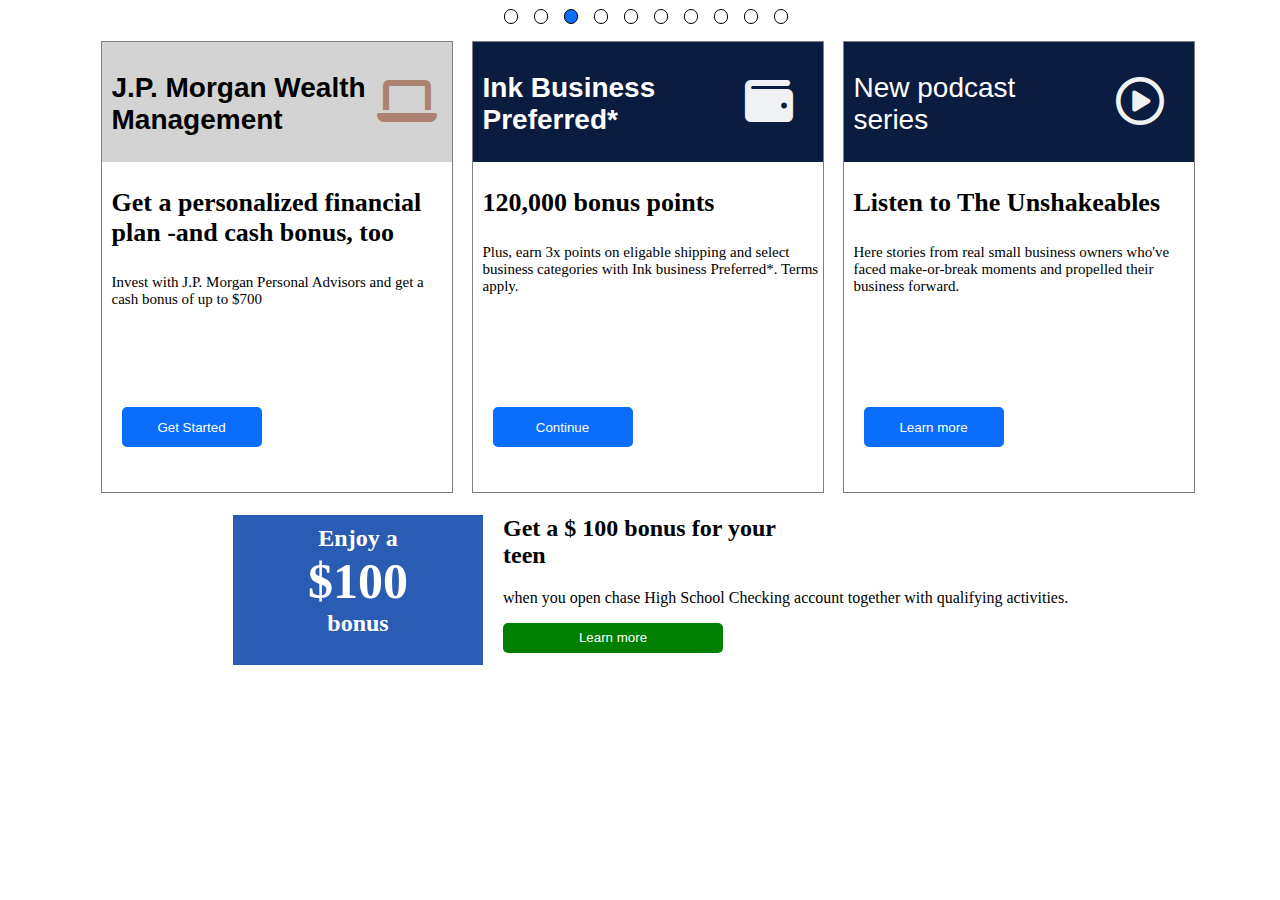
<file: assignment-6.html>
<!DOCTYPE html>
<html lang="en">

<head>
    <meta charset="UTF-8">
    <meta name="viewport" content="width=device-width, initial-scale=1.0">
    <link rel="stylesheet" href="./assignment-6.css">
    <link rel="stylesheet" href="https://cdnjs.cloudflare.com/ajax/libs/font-awesome/6.2.1/css/all.min.css">
    <title>assignment - 6</title>
</head>

<body>
    <div>
    <div class="dots">
        <button class="dot"></button>
        <button class="dot"></button>
        <button class="dot dot-3"></button>
        <button class="dot"></button>
        <button class="dot"></button>
        <button class="dot"></button>
        <button class="dot"></button>
        <button class="dot"></button>
        <button class="dot"></button>
        <button class="dot"></button>
    </div>
    <div class="main">

        <div class="box-1">
            <!-- <span class="heading-text">J.P. Morgan Wealth <br> Management 
                <i class="fa-solid fa-laptop icon" style="color: #ad8271; height: 50px; width: 50px;"></i>
            </span>
            
           -->
           
                <h2 class="heading-text">J.P. Morgan Wealth <br> Management</h2>
         
                <!-- <i class="fa-solid fa-laptop fa-2xl icon" style="color: #ad8271;"></i> -->
                <i class="fa-solid fa-laptop fa-3x icon" style="color: #ad8271;"></i>
            
        </div>
        <div class="box-2">
            <P class="card-detail-head">Get a personalized financial plan -and cash bonus, too</P>
            <p class="card-body">Invest with J.P. Morgan Personal Advisors and get a cash bonus of up to $700</p>
            <button class="btn-1"> Get Started</button>
        </div>
    </div>
    <div class="main">

        <div class="box-1 bgcolor">
            <h2 class="heading-text">Ink Business <br>Preferred*</h2>
            <!-- <i class="fa-regular fa-wallet fa-2xl" style="color: #ffffff;"></i> -->
            <i class="fa-solid fa-wallet fa-3x icon3" style="color: #eff1f5;"></i>
        </div>
        <div class="box-2">
            <P class="card-detail-head">120,000 bonus points</P>
            <p class="card-body">Plus, earn 3x points on eligable shipping and select business categories with Ink business Preferred*. Terms apply.</p>
            <button class="btn-1"> Continue</button>
        </div>
    </div>
    <div class="main">

        <div class="box-1 bgcolor">
            <span class="heading-text">New podcast  <br>series</span>
            <i class="fa-regular fa-circle-play fa-3x icon3" style="color: #f0f2f4;"></i>
        </div>
        <div class="box-2">
            <P class="card-detail-head">Listen to The Unshakeables</P>
            <p class="card-body">Here stories from real small business owners who've faced make-or-break moments and propelled their business forward.</p>
            <button class="btn-1"> Learn more</button>
        </div>
    </div>
</div>
<br>
<div class="advertisement">
    <div class="advertisement-img">
        <p class="ap-1">Enjoy a</p>
        <p class="ap-2"> $100</p>
        <p class="ap-3"> bonus</p>
    </div>
    <div class="ad-details">
        <h2 id="heading-ad">Get a $ 100 bonus for your <br>teen</h2>
        <p>when you open chase High School Checking account together with qualifying activities.</p>
        <button class="btn-2">Learn more</button>
    </div>
</div>


</body>

</html>
</file>
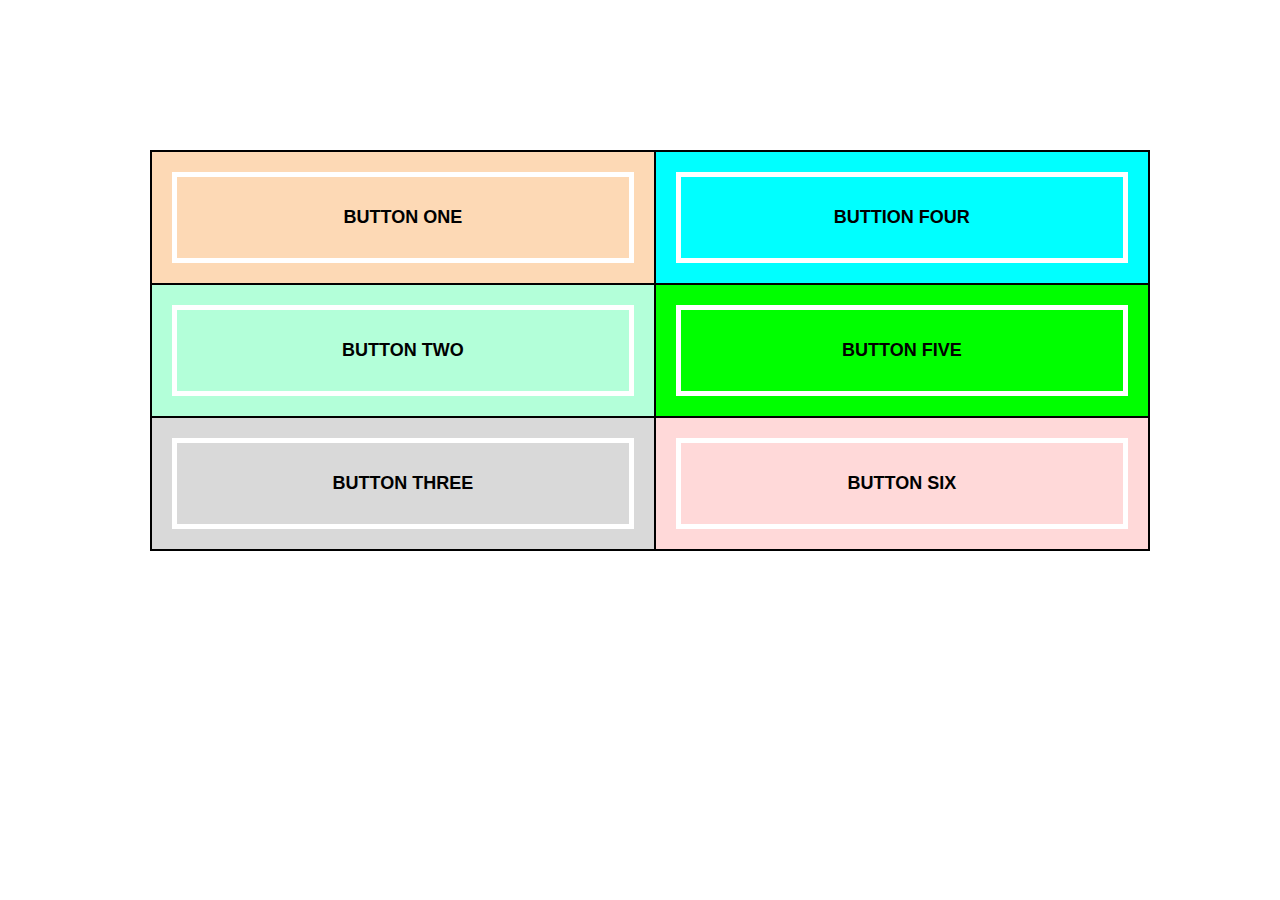
<file: assignment1.html>
<!DOCTYPE html>
<html lang="en">
<head>
    <meta charset="UTF-8">
    <meta name="viewport" content="width=device-width, initial-scale=1.0">
    <link rel="stylesheet" href="./assignment.css">
    <title>Assignment - 1</title>
</head>
<body>


    <table>
        <tr>
            <td class="button" id="btn1"><div>BUTTON ONE</div></td>
            <td class="button" id="btn4"><div>BUTTION FOUR</div></td>
        </tr>
        <tr>
            <td class="button" id="btn2"><div>BUTTON TWO</div></td>
            <td class="button" id="btn5"><div>BUTTON FIVE</div></td>
        </tr>
        <tr>
            <td class="button" id="btn3"><div>BUTTON THREE</div></td>
            <td class="button" id="btn6"><div>BUTTON SIX</div></td>
        </tr>
    </table>

</div>
</body>
</html>
</file>
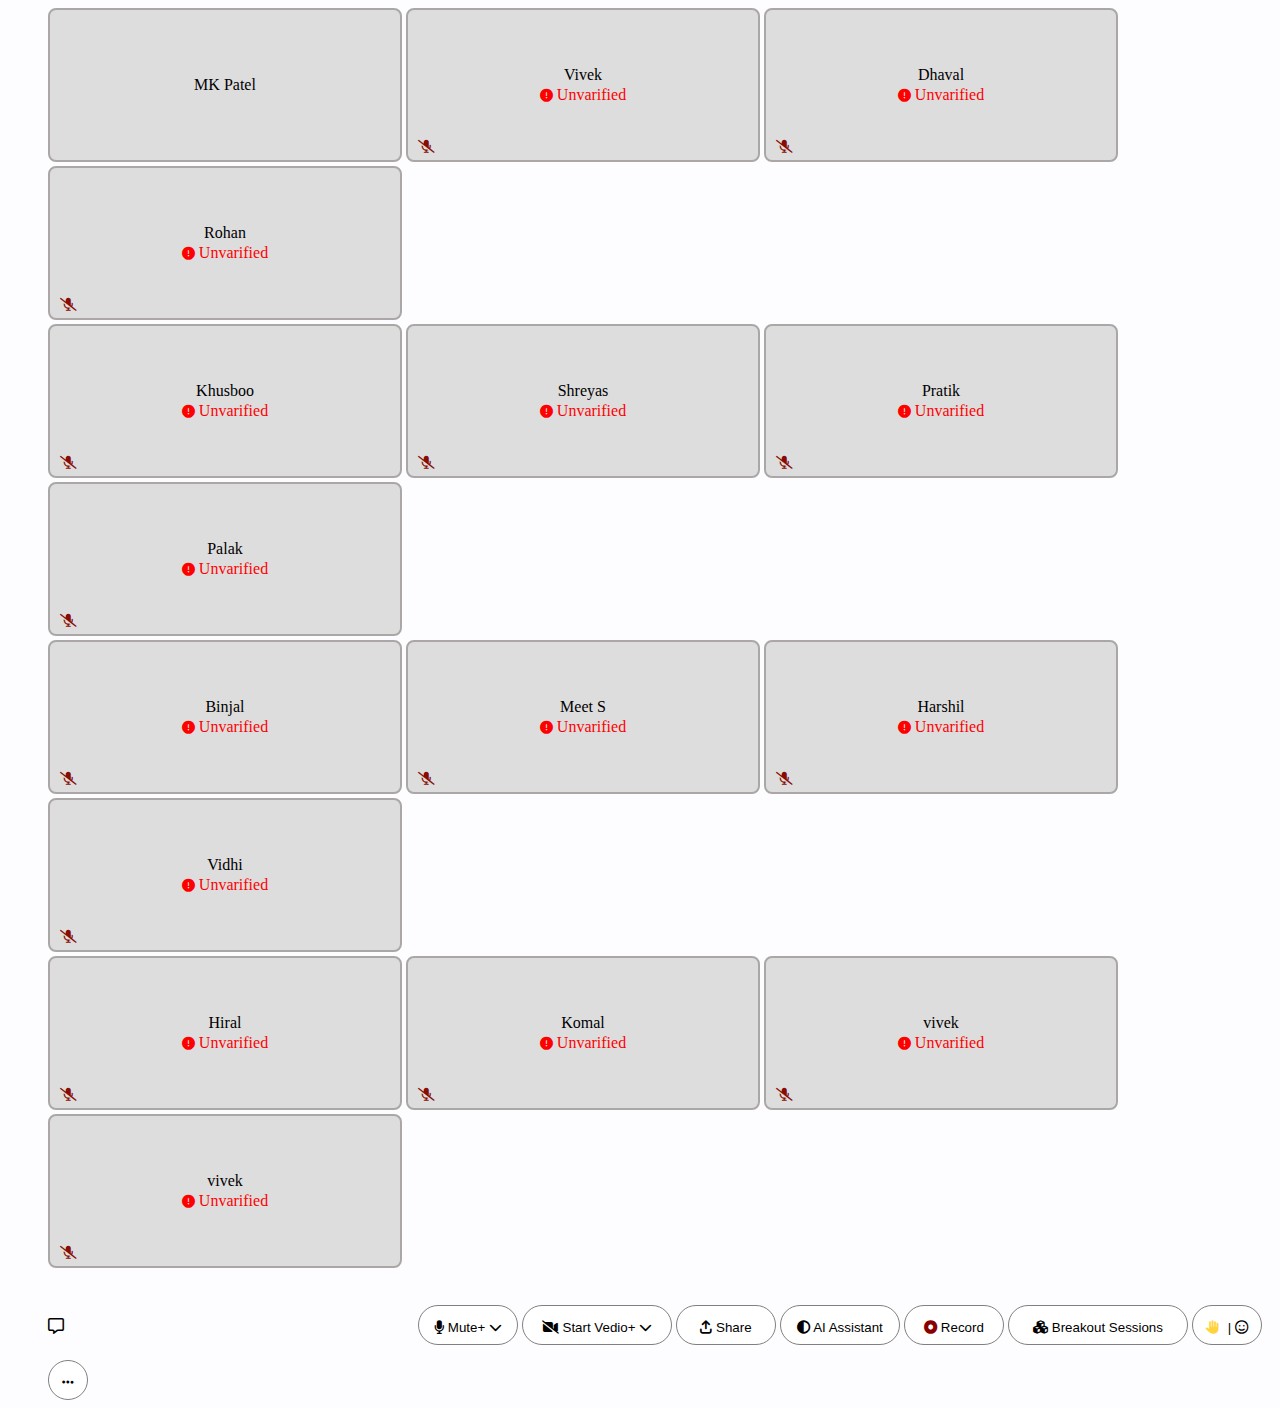
<file: assignment3.html>
<!DOCTYPE html>
<html lang="en">

<head>
    <meta charset="UTF-8">
    <meta name="viewport" content="width=device-width, initial-scale=1.0">
    <link rel="stylesheet" href="./assignment3.css">
    <link rel="stylesheet" href="https://cdnjs.cloudflare.com/ajax/libs/font-awesome/6.2.1/css/all.min.css">
    <title>assignment-3</title>
</head>

<body>
    <div class="maindiv">
        <div>
            <div class="person-info">
                <div class="name"> MK Patel</div>

            </div>
            <div class="person-info">
                <div class="name">Vivek<br>
                    <span class="varification"><i class="fas fa-exclamation-circle unvarified"></i> Unvarified</span>
                </div>
                <i class="fa-solid fa-microphone-slash mute" style="color: #870c03;"></i>
            </div>
            <div class="person-info">
                <div class="name"> Dhaval <br>
                    <span class="varification"><i class="fas fa-exclamation-circle unvarified"></i> Unvarified</span>
                </div>
                <i class="fa-solid fa-microphone-slash mute" style="color: #870c03;"></i>
            </div>
            <div class="person-info">
                <div class="name"> Rohan <br>
                    <span class="varification"><i class="fas fa-exclamation-circle unvarified"></i> Unvarified</span>
                </div>
                <i class="fa-solid fa-microphone-slash mute" style="color: #870c03;"></i>
            </div>
        </div>
        <div>
            <div class="person-info">
                <div class="name"> Khusboo <br>
                    <span class="varification"> <i class="fas fa-exclamation-circle unvarified"></i> Unvarified</span>

                </div>
                <i class="fa-solid fa-microphone-slash mute" style="color: #870c03;"></i>
            </div>
            <div class="person-info">
                <div class="name"> Shreyas <br>
                    <span class="varification"><i class="fas fa-exclamation-circle unvarified unvarified"></i> Unvarified</span>
                </div>
                <i class="fa-solid fa-microphone-slash mute" style="color: #870c03;"></i>
            </div>
            <div class="person-info">
                <div class="name"> Pratik <br>
                    <span class="varification"><i class="fas fa-exclamation-circle unvarified"></i> Unvarified</span>
                </div>
                <i class="fa-solid fa-microphone-slash mute" style="color: #870c03;"></i>
            </div>
            <div class="person-info">
                <div class="name"> Palak <br>
                    <span class="varification"><i class="fas fa-exclamation-circle unvarified"></i> Unvarified</span>
                </div>
                <i class="fa-solid fa-microphone-slash mute" style="color: #870c03;"></i>
            </div>
        </div>
        <div>


            <div class="person-info">
                <div class="name"> Binjal <br>
                    <span class="varification"><i class="fas fa-exclamation-circle unvarified"></i> Unvarified</span>
                </div>
                <i class="fa-solid fa-microphone-slash mute" style="color: #870c03;"></i>
            </div>
            <div class="person-info">
                <div class="name"> Meet S<br>
                    <span class="varification"><i class="fas fa-exclamation-circle unvarified"></i> Unvarified</span>
                </div>
                <i class="fa-solid fa-microphone-slash mute" style="color: #870c03;"></i>
            </div>
            <div class="person-info">
                <div class="name"> Harshil <br>
                    <span class="varification"><i class="fas fa-exclamation-circle unvarified"></i> Unvarified</span>
                </div>
                <i class="fa-solid fa-microphone-slash mute" style="color: #870c03;"></i>
            </div>
            <div class="person-info">
                <div class="name"> Vidhi <br>
                    <span class="varification"><i class="fas fa-exclamation-circle unvarified"></i> Unvarified</span>
                </div>
                <i class="fa-solid fa-microphone-slash mute" style="color: #870c03;"></i>
            </div>
        </div>
        <div>
            <div class="person-info">
                <div class="name"> Hiral <br>
                    <span class="varification"><i class="fas fa-exclamation-circle unvarified"></i> Unvarified</span>
                </div>
                <i class="fa-solid fa-microphone-slash mute" style="color: #870c03;"></i>
            </div>
            <div class="person-info">
                <div class="name"> Komal <br>
                    <span class="varification"><i class="fas fa-exclamation-circle unvarified"></i> Unvarified</span>
                </div>
                <i class="fa-solid fa-microphone-slash mute" style="color: #870c03;"></i>
            </div>
            <div class="person-info">
                <div class="name"> vivek <br>
                    <span class="varification"><i class="fas fa-exclamation-circle unvarified"></i> Unvarified</span>
                </div>
                <i class="fa-solid fa-microphone-slash mute" style="color: #870c03;"></i>
            </div>

            <div class="person-info">
                <div class="name"> vivek <br>
                    <span class="varification"><i class="fas fa-exclamation-circle unvarified"></i> Unvarified</span>
                </div>
                <i class="fa-solid fa-microphone-slash mute" style="color: #870c03;"></i>
            </div>

        </div>
        <br>
        <!-- footer -->
        <footer>
            <i class="fa-regular fa-message"></i>
            <!-- <div id="fo"> -->
            <button class="icon fo">
                <i class="fa-solid fa-microphone"></i>
                <span>Mute+</span>
                <i class="fa-solid fa-chevron-down down"></i>
            </button>
            <button class="icon vedio">
                <i class="fa-solid fa-video-slash"></i>
                <span>Start Vedio+</span>
                <i class="fa-solid fa-chevron-down down"></i>
            </button>
            <button class="icon">
                <i class="fa-solid fa-arrow-up-from-bracket"></i>
                <span>Share</span>
                <!-- <i class="fa-solid fa-chevron-down down"></i> -->
            </button>
            <button class="icon ai">
                <i class="fa-solid fa-circle-half-stroke"></i>
                <span>AI Assistant</span>
                <!-- <i class="fa-solid fa-chevron-down down"></i> -->
            </button>
            <button class="icon">
                <i class="fa-solid fa-circle-dot" style="color: #8a0000;"></i>
                <span>Record</span>
                <!-- <i class="fa-solid fa-chevron-down down"></i> -->
            </button>
            <button class="icon bs">
                <i class="fa-solid fa-cubes "></i>
                <span>Breakout Sessions</span>
                <!-- <i class="fa-solid fa-chevron-down down"></i> -->
            </button>
            <button class="icon reaction">
                <i class="fa-solid fa-hand" style="color: #FFD43B; margin-right: 5px ;"></i>
                <span>|</span>
                <i class="fa-regular fa-face-smile"></i>
            </button>
            <button class="icon more">
                <i class="fa-solid fa-ellipsis"></i>
            </button>
            <!-- </div> -->
        </footer>

        
</body>

</html>
</file>
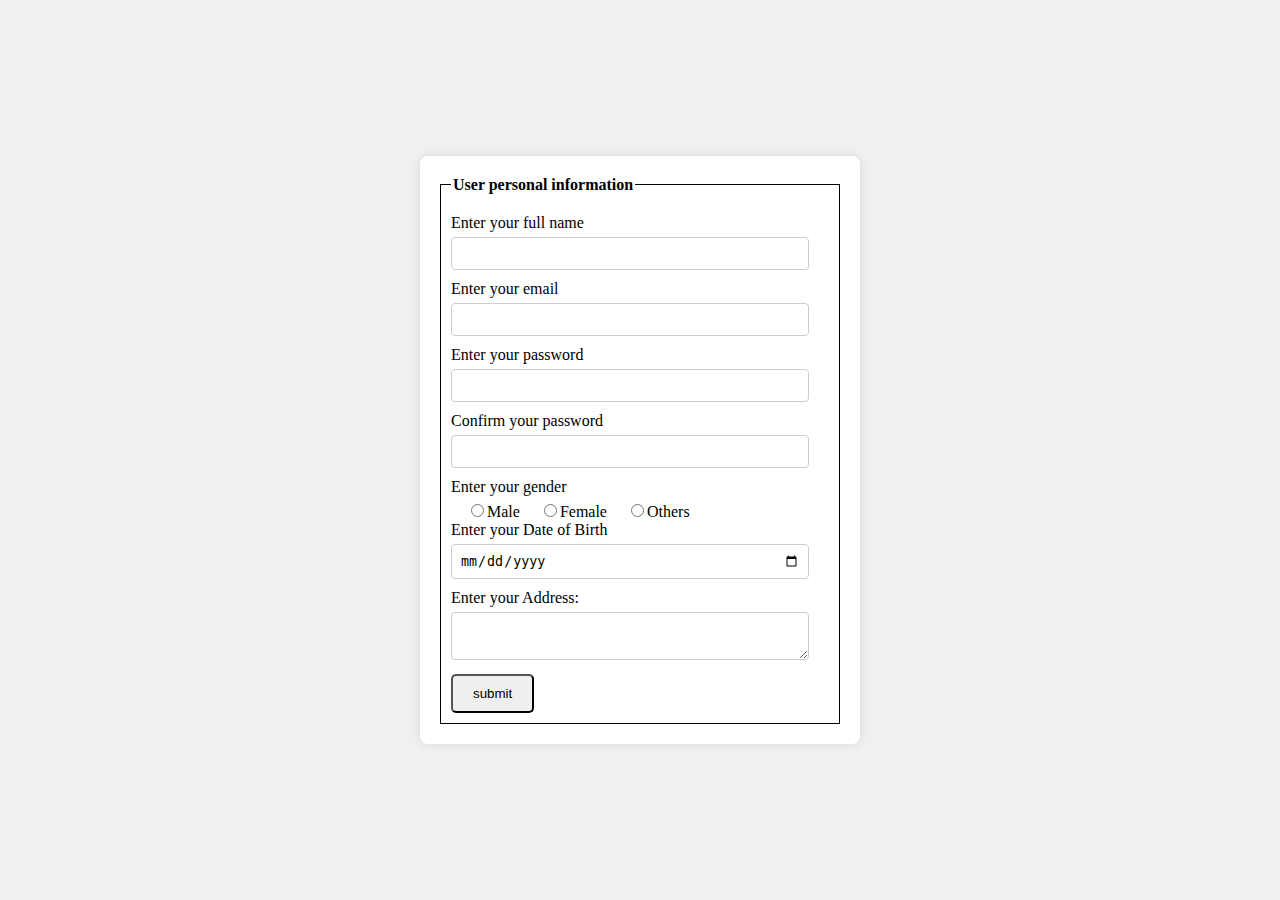
<file: form.html>
<!DOCTYPE html>
<html>
    <head>
        <title>HTML Form</title>
        <style>
            body {
                display: flex;
                justify-content: center;
                align-items: center;
                height: 100vh;
                margin: 0;
                background-color: #f0f0f0;
            }

            form {
                width: 400px;
                background-color: #fff;
                padding: 20px;
                border-radius: 8px;
                box-shadow: 0 0 10px
                    rgba(0, 0, 0, 0.1);
            }

            fieldset {
                border: 1px solid black;
                padding: 10px;
                margin: 0;
            }

            legend {
                font-weight: bold;
                margin-bottom: 10px;
            }

            label {
                display: block;
                margin-bottom: 5px;
            }

            input[type="text"],
            input[type="email"],
            input[type="password"],
            textarea,
            input[type="date"] {
                width: calc(100% - 20px);
                padding: 8px;
                margin-bottom: 10px;
                box-sizing: border-box;
                border: 1px solid #ccc;
                border-radius: 4px;
            }

            input[type="radio"] {
                margin-left: 20px;
            }

            input[type="submit"] {
                padding: 10px 20px;

                border-radius: 5px;
                cursor: pointer;
            }
        </style>
    </head>
    <body>
        <form>
            <fieldset>
                <legend>
                    User personal information
                </legend>
                <label
                    >Enter your full name</label
                >
                <input type="text" name="name" />
                <label>Enter your email</label>
                <input
                    type="email"
                    name="email"
                />
                <label>Enter your password</label>
                <input
                    type="password"
                    name="pass"
                />
                <label
                    >Confirm your password</label
                >
                <input
                    type="password"
                    name="confirmPass"
                />
                <label>Enter your gender</label>
                <input
                    type="radio"
                    name="gender"
                    value="male"
                />Male
                <input
                    type="radio"
                    name="gender"
                    value="female"
                />Female
                <input
                    type="radio"
                    name="gender"
                    value="others"
                />Others
                <label
                    >Enter your Date of
                    Birth</label
                >
                <input type="date" name="dob" />
                <label>Enter your Address:</label>
                <textarea
                    name="address"
                ></textarea>
                <input
                    type="submit"
                    value="submit"
                />
            </fieldset>
        </form>
    </body>
</html>
</file>
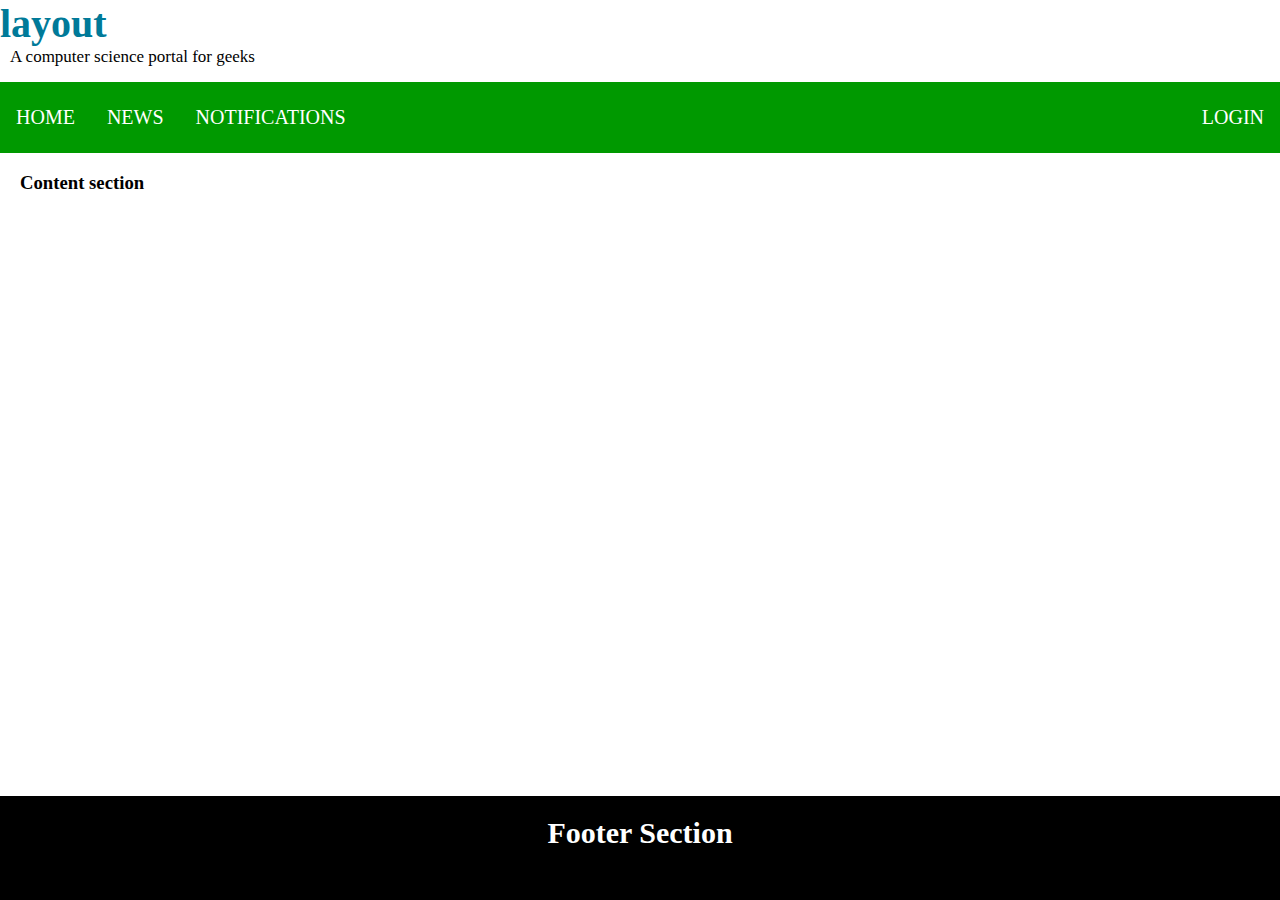
<file: layout.html>
<!DOCTYPE html>
<html lang="en">
<head>
    <meta charset="UTF-8">
    <meta name="viewport" content="width=device-width, initial-scale=1.0">
    <title>Html layout</title>
    <style>
        .head1 {
            font-size: 40px;
            color: #007a99;
            font-weight: bold;
        }

        .head2 {
            font-size: 17px;
            margin-left: 10px;
            margin-bottom: 15px;
        }

        body {
            margin: 0 auto;
            background-position: center;
            background-size: contain;
        }

        .menu {
            position: sticky;
            top: 0;
            background-color: #009900;
            padding: 10px 0px 10px 0px;
            color: white;
            margin: 0 auto;
            overflow: hidden;
        }

        .menu a {
            float: left;
            color: white;
            text-align: center;
            padding: 14px 16px;
            text-decoration: none;
            font-size: 20px;
        }

        /* .menu-log class is used to position the login link 
              on the right side of the menu bar */
        .menu-log {
            right: auto;
            float: right; /* Floats the login link to the right */
        }

        footer {
            width: 100%;
            bottom: 0px;
            background-color: #000;
            color: #fff;
            position: absolute;
            padding-top: 20px;
            padding-bottom: 50px;
            text-align: center;
            font-size: 30px;
            font-weight: bold;
        }

        .body_sec {
            margin-left: 20px;
        }
    </style>
</head>
<body>
    <header>
        <div class="head1">
            layout
        </div>
        <div class="head2">
            A computer science portal for geeks
        </div>
    </header>

    <!-- Menu Navigation Bar -->
    <nav class="menu">
        <a href="#home">HOME</a>
        <a href="#news">NEWS</a>
        <a href="#notification">NOTIFICATIONS</a>
        <!-- menu-log class to float it to the right -->
        <div class="menu-log">
            <a href="#login">LOGIN</a>
        </div>
    </nav>

    <!-- Body section -->
    <main class="body_sec">
        <section id="Content">
            <h3>Content section</h3>
        </section>
    </main>

    <!-- Footer Section -->
    <footer>Footer Section</footer>
    
</body>
</html>
</file>
<file: assignment-6.css>
body{
    text-align: center;
}
.main{
    height: 450px;
    width: 350px;
    position: relative;
    display: inline-block;
    text-align: center;
    border: 0.5px solid grey;
    margin-left: 15px;
}

.box-1{
    background-color: lightgray;
    height: 120px;  
    position: relative;
    border-collapse: collapse;
    text-align: left;
    
    
}
.icon{
    margin-left: 100px;
    height: 600px;
    color: #ad8271;
    float: right;
    margin-top: 35px;
    height: 50px;
    margin-right: 15px;
}
.icon3{
    margin-left: 100px;
    height: 600px;
    color: #ad8271;
    float: right;
    margin-top: 35px;
    height: 50px;
    margin-right: 30px;
}

.box-2{
    background-color: white;
    height: 310px;
    position: absolute;   
}
.btn-1{
    background-color: #0a6dfc;
    position: absolute;
    bottom: 20px;
    left: 15px;
    color: white;
    border-radius: 10px;
    height: 50px;
    width: 150px;
    border: 05px solid;
}
.heading-text{
    font-size: 28px;
    margin-top: 30px;
    margin-left: 10px;
     position: absolute;
     display: inline-block;
     font-family: Arial, sans-serif;
   /* width: 150px; */
}

.card-detail-head{
    font-size: 26px;
    text-align: left;
    font-weight: bold;
    margin-left: 10px;
    margin-right: 10px;
}
.card-body{
    font-size: 15px;
    text-align: left;
    margin-left: 10px;
}

.dots{
    text-align: center;
    margin-bottom: 15px;
    
}
.dot{
    border: 0.5px solid black;
    border-radius: 50px;
    height: 15px;
    width: 8px;
    margin-left: 12px;
    background-color: white;
}

.dot-3{
    background-color: #0b6efd;
}

.bgcolor{
    background-color: #0a1c40;
    color: white;
}
.advertisement{
    width: 700px;
    margin-left: 10px;
    /* display: inline-block; */
}
.advertisement-img{
    background-color: #295cb2;
    display: inline-block;
    color: white;
    height: 150px;
    width: 250px;
    margin-right: 20px;
}
.ad-details{
    background-color: white;
    display: inline-block;
    position: absolute;
    text-align: left;
}
#heading-ad{
    text-align: left;
    margin-top: 0;
}
.btn-2{
    background-color: green;
    color: white;
    width: 220px;
    height: 30px;
    border: 0.5px ;
    border-radius: 5px;
}
.ap-1{
  font-size: 24px;
  margin-top: 10px;
  margin-bottom: 0;
  font-weight: bold;
}

.ap-2{
    font-size: 50px;
    margin: 0;
    font-weight: bold;
}

.ap-3{
    font-size: 24px;
    margin: 0;
    font-weight: bold;
}
</file>
<file: assignment.css>
.button{
  padding: 20px;
  text-align: center;
}
div{
    border: 5px solid white;
    padding: 30px;
    font-family: sans-serif;
}

body{
    margin: 150px;
    
}
table{
    border-collapse: collapse;
    width: 1000px;
    height: 300px;
}

td{
    border: 2px solid black;
    font-size: large;
    font-weight: bold;
}

#btn1{
    background-color: #fdd9b5;
}
#btn2{
    background-color: #b3ffd9;
}
#btn3{
    background-color: #d9d9d9;
}
#btn4{
    background-color: #00ffff;
}
#btn5{
    background-color: #00ff00;
}
#btn6{
    background-color: #ffd9d9;
}
</file>
<file: assignment3.css>
body{
    background-color: #fdfcfe;
}
.maindiv{
    margin-left: 40px;
}
.person-info{
    display: inline-block;
    background-color: #deddde;
    height: 150px;
    width: 350px;
    border: 2px solid rgb(172, 167, 167);
    border-radius: 8px;
    position: relative; 
}
.mute{
    position: absolute; 
    margin-top: 130px;
    margin-left: 10px;
    font-size: small;
}
.icon{
    height: 40px;
    width: 100px;
    border-radius: 20px;
    border: 1px solid black;
    display: inline-block;
    text-align: center;
    margin-top: 15px;
    border: 1px solid grey;
    background-color: white;

}
.down{
    font-size: small;
}
i{
    margin-top: 5px;
}
  .varification{
    color: red;
    
  }
  .footer{
    position: fixed;
    bottom: 0;
    
  }

  .fo{
    margin-left: 350px;
  }

  .vedio{
    width: 150px;
  }

  .ai{
    width: 120px;
  }
  .bs{
    width: 180px;
  }
  .reaction{
    width: 70px;
  }
  .more{
    width: 40px;
    border-radius: 50%;
  }
  .unvarified{
    font-size: small;
  }
  .name {
    position: absolute; 
    top: 50%; 
    left: 50%;
    transform: translate(-50%, -50%); 
    text-align: center;
  }
</file>
